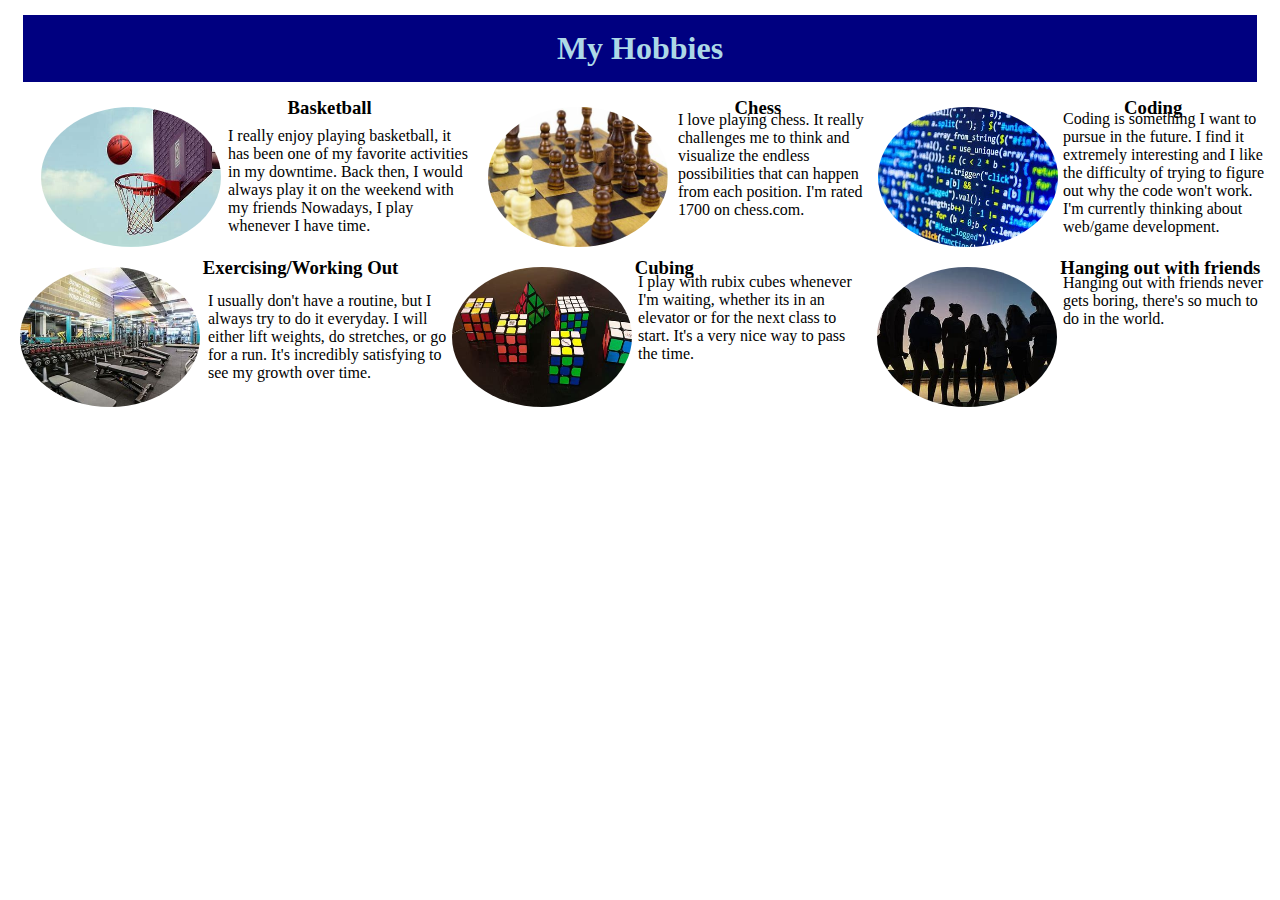
<file: index22.html>
<!DOCTYPE html>
<html lang="en">
<head>
    <meta charset="UTF-8">
    <meta name="viewport" content="width=device-width, initial-scale=1.0">
    <title>Hobbies</title>
    <link rel = "stylesheet" href = "style.css">
</head>
<body>
    <h1>My Hobbies</h1>
    <div class = "index_22_1">
        <img id = "images22" src = "images1/basketball.jpg">
        <h3 id = "h3221">Basketball</h3>
        <img id = "images221" src = "images1/chess.jpg">
        <h3 id = "h3221">Chess</h3>
        <img id = "images222" src = "images1/coding.jpg">
        <h3 id = "h3221">Coding</h3> <h3></h3>
    </div>
    <div class = "divs22">
    <p id = "ptags1">I really enjoy playing basketball, it has been one of my favorite activities in my downtime. Back then, I would always play it on the weekend with my friends Nowadays, I play whenever I have time.</p>
    <p id = "ptags2">I love playing chess. It really challenges me to think and visualize the endless possibilities that can happen from each position. I'm rated 1700 on chess.com.</p>
    <p id = "ptags3">Coding is something I want to pursue in the future. I find it extremely interesting and I like the difficulty of trying to figure out why the code won't work. I'm currently thinking about web/game development.</p>
    </div>
    <div class = "index_22_2">
        <img id = "images223" src = "images1/gym.jpg">
        <h3 id = "h322">Exercising/Working Out</h3>
        <img id = "images224" src = "images1/cubing.jpg">
        <h3 id = "h322">Cubing</h3>
        <img id = "images225" src = "images1/out.jpg">
        <h3 id = "h322">Hanging out with friends</h3>
    </div>
    <div>
        <p id = "ptags4">I usually don't have a routine, but I always try to do it everyday. I will either lift weights, do stretches, or go for a run. It's incredibly satisfying to see my growth over time.</p>
        <p id = "ptags5">I play with rubix cubes whenever I'm waiting, whether its in an elevator or for the next class to start. It's a very nice way to pass the time.</p>
        <p id = "ptags6">Hanging out with friends never gets boring, there's so much to do in the world.</p>
    </div>
    
</body>
</html>
</file>
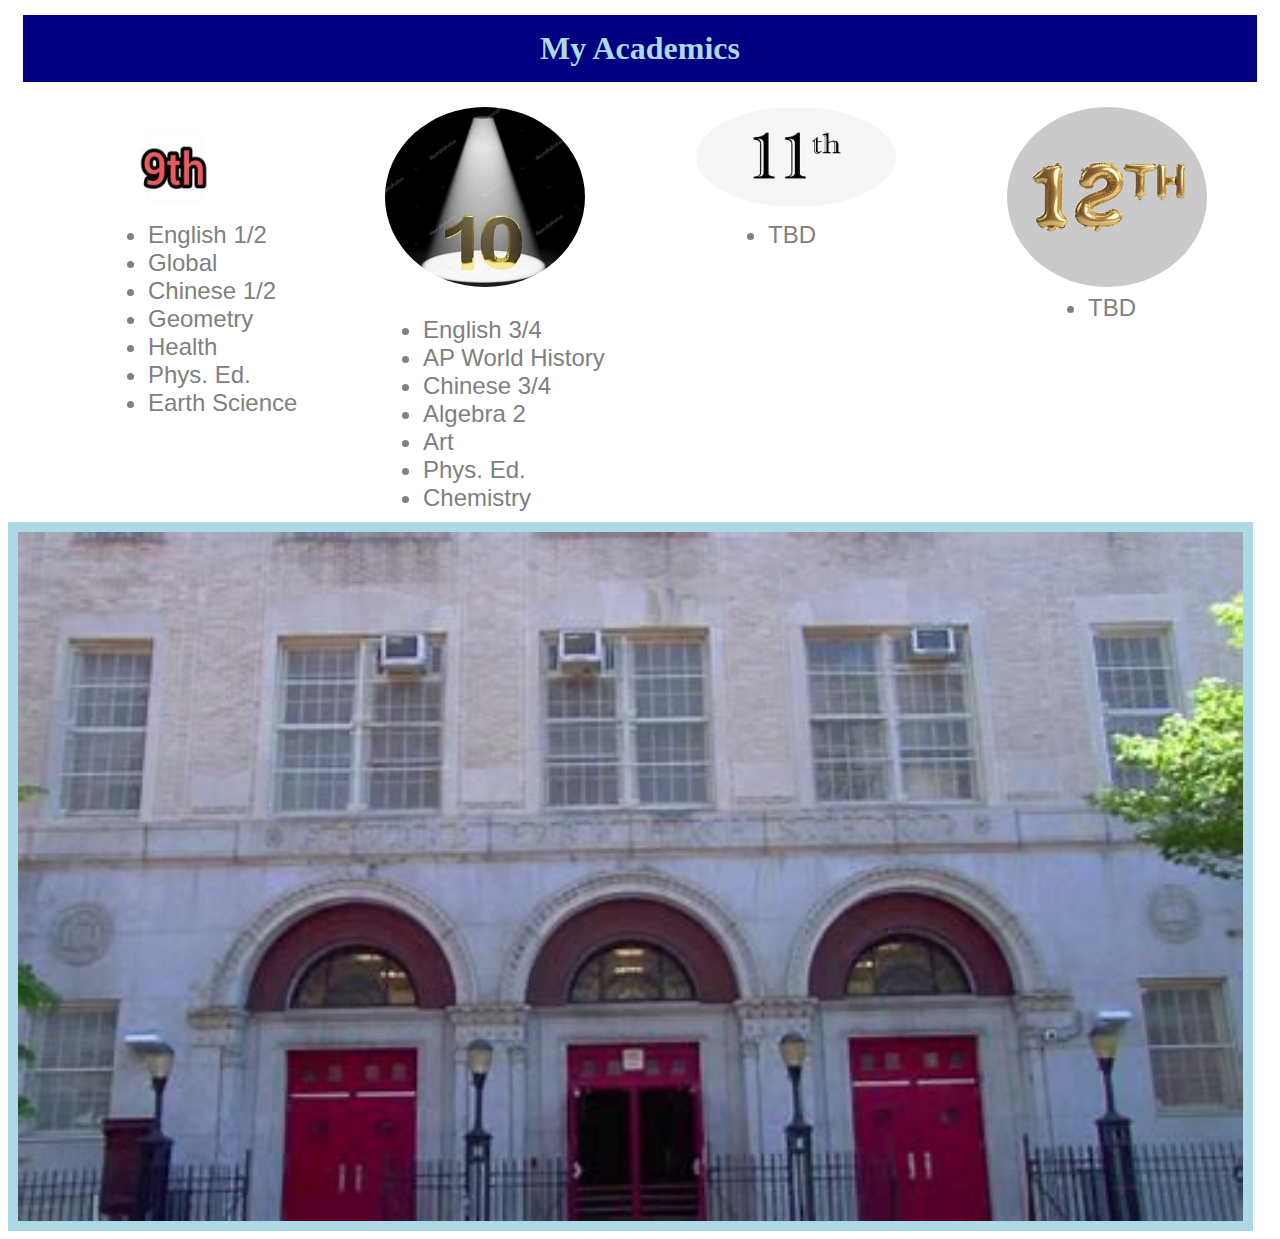
<file: index3.html>
<!DOCTYPE html>
<html lang="en">
<head>
    <meta charset="UTF-8">
    <meta name="viewport" content="width=device-width, initial-scale=1.0">
    <title>My Academics</title>
    <link rel = "stylesheet" href = "style.css">
</head>
<body>
    <h1>My Academics</h1>
    <div class = "imagedivs">
        <img id = "index33" src = "images1/9th.jpg">
        <img id = "index34" src = "images1/10th1.jpg">
        <img id = "index35" src = "images1/11th.jpg">
        <img id = "index36" src = "images1/12th.jpg">
    </div>
    <div class = "nine">
        <ul>
        <li>English 1/2</li>
        <li>Global</li>
        <li>Chinese 1/2</li>
        <li>Geometry</li>
        <li>Health</li>
        <li>Phys. Ed.</li>
        <li>Earth Science</li>
        </ul>
    </div>
    <div class = "ten">
        <ul>
            <li>English 3/4</li>
            <li>AP World History</li>
            <li>Chinese 3/4</li>
            <li>Algebra 2</li>
            <li>Art</li>
            <li>Phys. Ed.</li>
            <li>Chemistry</li>
        </ul>
    </div>
    <div class = "eleven">
        <ul>
            <li>TBD</li>
        </ul>
    </div>
    <div class = "twelve">
        <ul>
            <li>TBD</li>
        </ul>
    </div>
    <img id = "high_school" src = "images1/high_school.jpg">
</body>

 </html>
</file>
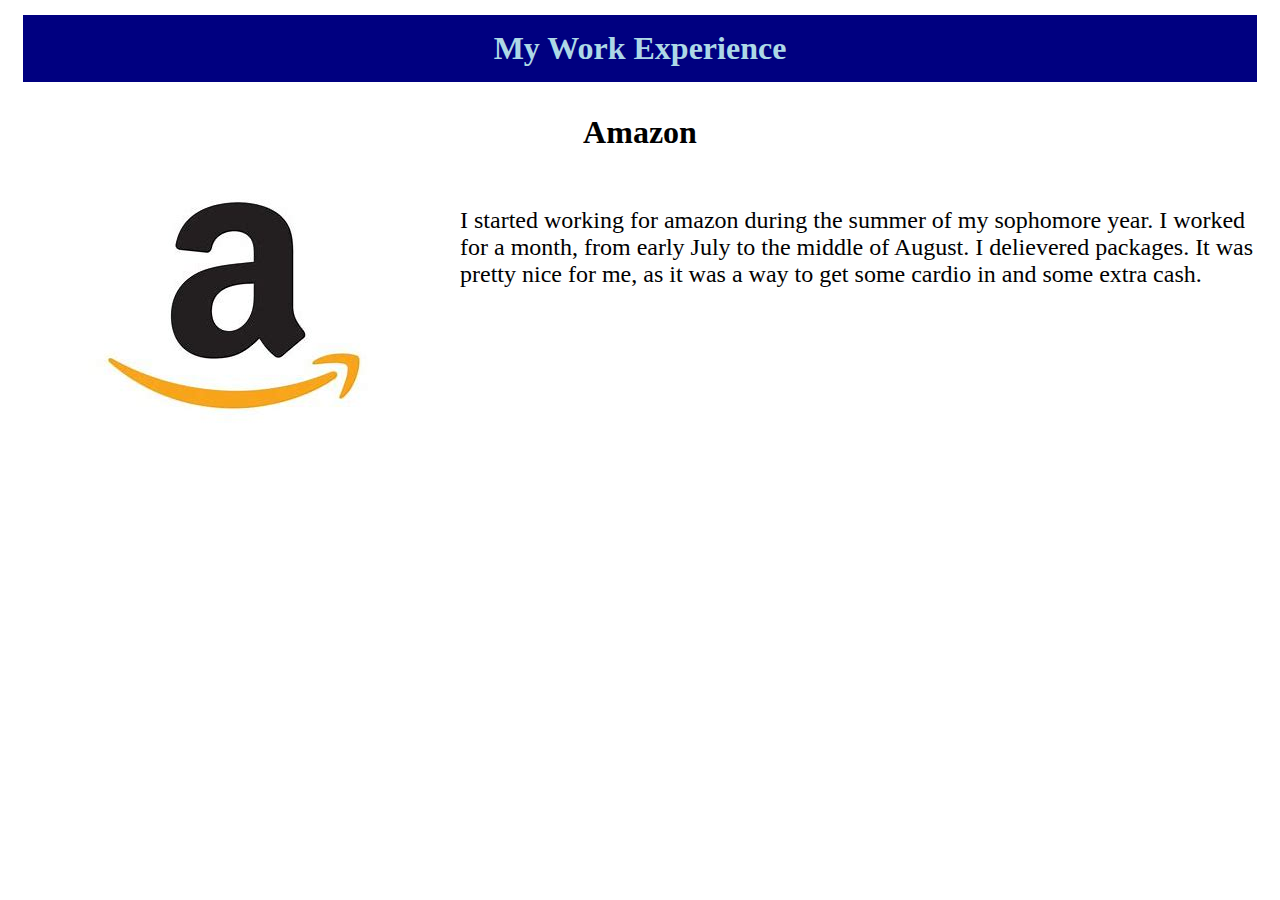
<file: index4.html>
<!DOCTYPE html>
<html lang="en">
<head>
    <meta charset="UTF-8">
    <meta name="viewport" content="width=device-width, initial-scale=1.0">
    <title>Work Experience</title>
    <link rel = "stylesheet" href = "style.css">
</head>
<body>
    <h1>My Work Experience</h1>
    <p id = "firstp">Amazon</p>
    <div class = "index44">
    <img src = "images1/amazon.jpg">
    <p>I started working for amazon during the summer of my sophomore year. I worked for a month, from early July to the middle of August. I delievered packages. It was pretty nice for me, as it was a way to get some cardio in and some extra cash.</p>
    </div>
</body>
</html>
</file>
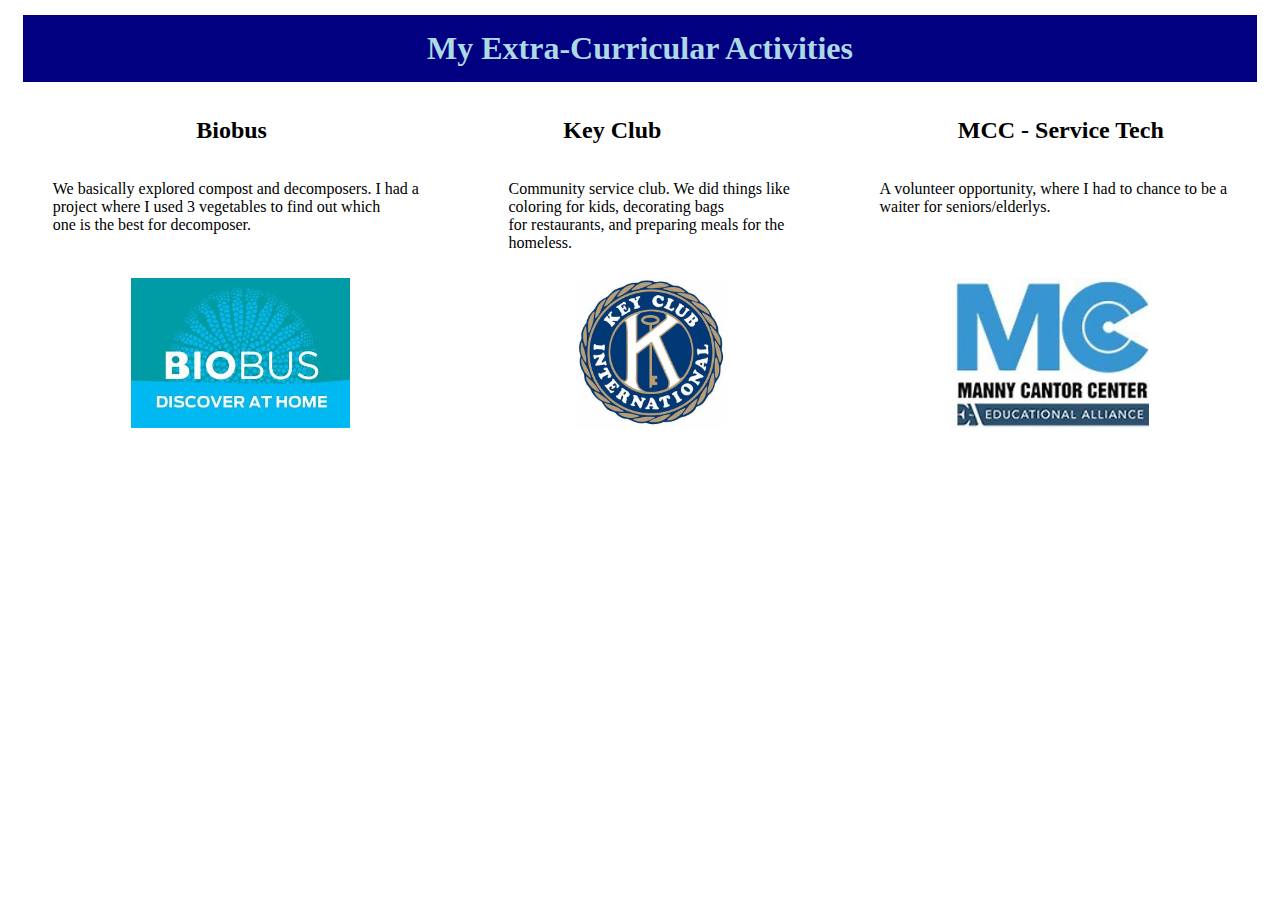
<file: index5.html>
<!DOCTYPE html>
<html lang="en">
<head>
    <meta charset="UTF-8">
    <meta name="viewport" content="width=device-width, initial-scale=1.0">
    <title>Extra-Curriculars</title>
    <link rel = "stylesheet" href = "styles.css">
</head>
<body>
    <h1>My Extra-Curricular Activities</h1>
    <div class = "index55">
        <h2>Biobus</h2>
        <h2>Key Club</h2>
        <h2>MCC - Service Tech</h2>
    </div>
    <div class = "divstext">
        <p>We basically explored compost and decomposers. I had a <br>project where I used 3 vegetables to find out which <br> one is the best for decomposer.</p>
        <p>Community service club. We did things like <br> coloring for kids, decorating bags <br> for restaurants, and preparing meals for the <br>homeless.</p>
        <p>A volunteer opportunity, where I had to chance to be a <br>waiter for seniors/elderlys.</p>
    </div>
    <div class = "divsimages">
        <img src = "images1/biobus.jpg">
        <img src = "images1/key.jpg">
        <img src = "images1/MCC.jpg"
    </div>
</body>
</html>
</file>
<file: style.css>
nav {
    display: flex;
    background-color: black;
    color: rgb(180, 144, 144);
    justify-content: space-around;
    padding: 15px;
    font-size: 18px;
    margin-top: -8px;
    margin-left: -8px;
    margin-right: -8px;
}
#items {
    text-decoration: none;
    text-align: center;
    color: rgb(180, 144, 144);
}
#items:hover {
    opacity: .75;
}
#Resume {
    font-size: 20px;
    font-family: Georgia;
    font-weight: bold;
}
.different {
    display: flex;
    background-color: transparent;
    justify-content: space-evenly;
    border: 10px solid blue;
    border-radius: 20px;
    margin-left: 225px;
    margin-right: 250px;
}
#img1 {
    width: 200px;
    height: 150px;
}
#doublep {
    display: flex;
    justify-content: start;
    align-items: center;
    color: black;
    background-color: white;
    padding: 15px;
}
div{
    color: white;
}
#firstp {
     display: flex;
     justify-content: center;
     align-items: center;
     font-size: 32px;
     font-weight: bold;
}

.second_div {
    display: flex;
    flex-direction: column;
    background-color: lightblue;
    font-size: 15px;
    align-items: center;
    margin-bottom: -10px;
    margin-left: -8px;
    margin-right: -8px;
}

#h6 {
    font-size: 28px;
    margin-top: 10px;
    margin-bottom: 20px;
}
#p1 {
    margin-top: -10px;
}
#p2 {
    margin-top: -5px;
}
h1 {
    text-align: center;
    background-color: navy;
    color: lightblue;
    padding: 15px;
    margin: 15px;
}
#ptags1 {
    margin-left: 210px;
    margin-top: -140px;
    color: black;
    border: 10px solid transparent;
    margin-right: 790px;
}
#ptags2 {
    margin-left: 660px;
    margin-top: -160px;
    color: black;
    border: 10px solid transparent;
    margin-right: 375px;
}
#ptags3 {
    margin-left: 1050px;
    margin-top: -140px;
    color: black;
    border: 5px solid transparent;
}
.index_22_1 {
    display: flex;
    flex-direction: row;
    background-color: transparent;
    color: black;
    justify-content: space-around;
    border: 10px solid transparent;
}
#h3221 {
    border: 10px solid transparent;
    margin-left: 10px;
    margin-top: -20px;
}
#images22 {
    border: 0px;
    border-radius: 50%;
    width: 180px;
    height: 140px;
}
#images221 {
    border: 0px;
    border-radius: 50%;
    width: 180px;
    margin-left: 60px;
    height: 140px;
}
#images222 {
    border: 0px;
    border-radius: 50%;
    width: 180px;
    margin-left: 40px;
    height: 140px;
}
.index_22_2 {
    display: flex;
    flex-direction: row;
    background-color: transparent;
    color: black;
    justify-content: space-around;
    border: 10px solid transparent;
}
#h322 {
    border: 0px solid transparent;
    margin-top: -10px;
}
#images223 {
    border: 0px;
    border-radius: 50%;
    width: 180px;
    height: 140px;
}
#images224 {
    border: 0px;
    border-radius: 50%;
    width: 180px;
    height: 140px;
    margin-left: 50px;
}
#images225 {
    border: 0px;
    border-radius: 50%;
    width: 180px;
    margin-left: 180px;
    height: 140px;
}
#ptags4 {
    margin-left: 190px;
    margin-top: -135px;
    color: black;
    border: 10px solid transparent;
    margin-right: 810px;
}
#ptags5 {
    margin-left: 620px;
    margin-top: -145px;
    color: black;
    border: 10px solid transparent;
    margin-right: 400px;
}
#ptags6 {
    margin-left: 1050px;
    margin-top: -120px;
    color: black;
    border: 5px solid transparent;
}

.imagedivs {
    display: flex;
    justify-content: space-around;
    border: 10px solid transparent;
    background-color: transparent;
}
#index33 {
    width: 200px;
    height: 120px;
}
#index34 {
    width: 200px;
    height: 180px;
    border: 0px;
    border-radius: 50%;
}
#index35 {
    width: 200px;
    height: 100px;
    border: 0px;
    border-radius: 50%;
}
#index36 {
    width: 200px;
    height: 180px;
    border: 0px;
    border-radius: 50%;
}
.nine {
    background-color: transparent;
    color: gray;
    margin-top: -100px;
    margin-left: 100px;
    font-family: Helvetica;
    font-size: 24px;
}
.ten {
    background-color: transparent;
    color: gray;
    margin-top: -125px;
    margin-left: 375px;
    font-family: Helvetica;
    font-size: 24px;
}
.eleven {
    background-color: transparent;
    color: gray;
    margin-top: -315px;
    margin-left: 720px;
    font-family: Helvetica;
    font-size: 24px;
}
.twelve {
    background-color: transparent;
    color: gray;
    margin-top: 45px;
    margin-left: 1040px;
    font-family: Helvetica;
    font-size: 24px;
}
#high_school {
    display: block;
    margin-top: 200px;
    width: 1225px;
    height: auto;
    border: 10px solid lightblue;

}
.index44 {
    background-color: transparent;
    color: black;
    display: flex;
    font-size: 24px;
}
</file>
<file: styles.css>
h1 {
    text-align: center;
    background-color: navy;
    color: lightblue;
    padding: 15px;
    margin: 15px;
}
.index55 {
    background-color: transparent;
    color: black;
    display: flex;
    justify-content: space-around;
    margin-left: 40px;
    margin-right: -40px;
    font-size: 16px;
}
.divstext {
    display: flex;
    justify-content: space-around;
}
.divsimages {
    display: flex;
    justify-content: space-around;
    border: 10px solid transparent;
    height: 150px; 
}
</file>
